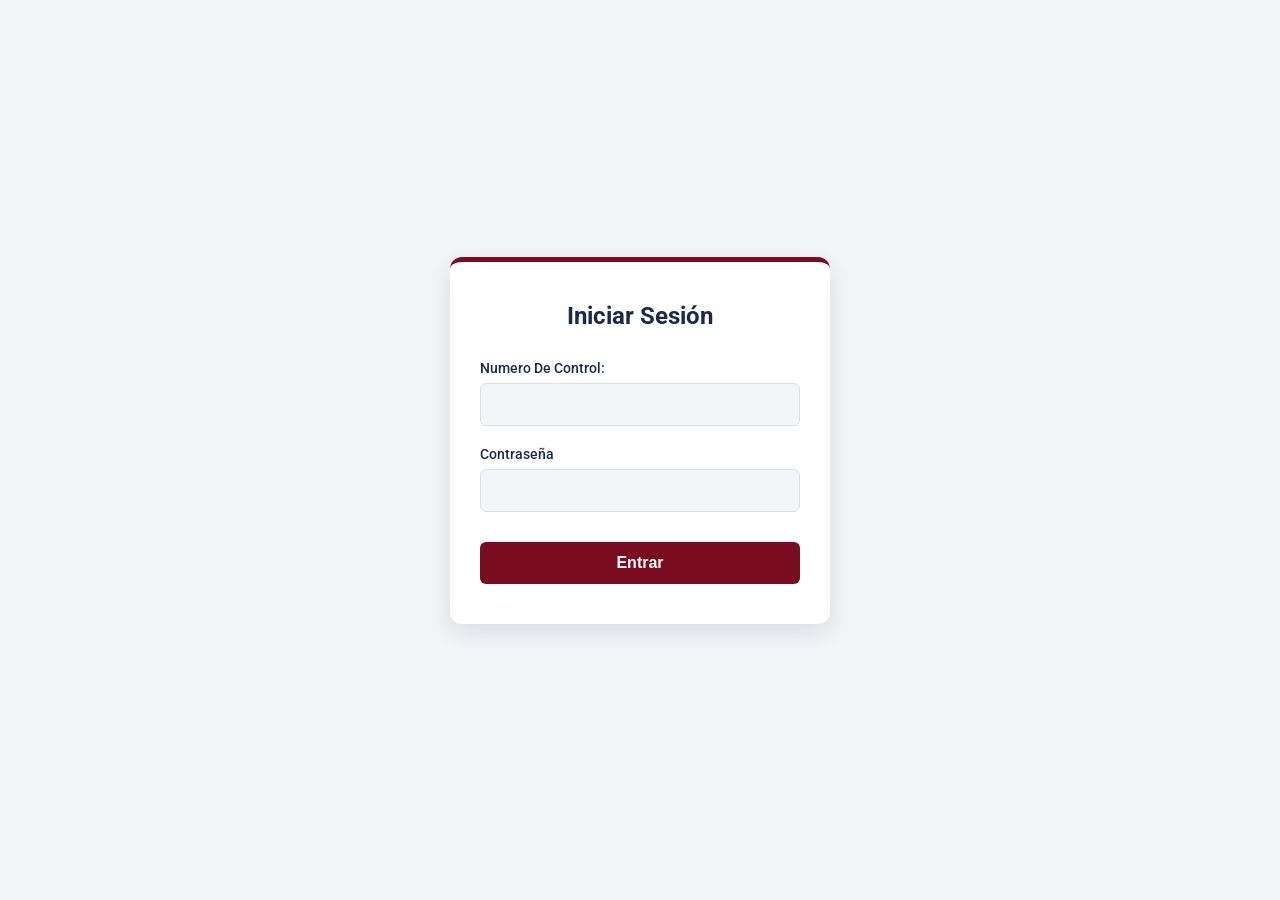
<file: estudiantes/index.html>
<!DOCTYPE html>
<html lang="en">
<head>
    <meta charset="UTF-8">
    <meta name="viewport" content="width=device-width, initial-scale=1.0">
    <link rel="stylesheet" href="style.css">
    <title>Alumnos | cetis39</title>
</head>
<body>
    <form id="login">
      <div>
        <label>Numero de control: </label>
        <input type="text" id="num_control" required>
      </div>  
      <div>
        <label>contraseña</label>
        <input type="password" id="password" required>
      </div>
      <button type="submit">Entrar</button>
    </form>
    <p id="mensaje"></p>
    <script>
    document.getElementById('loginForm').addEventListener('submit', async (e) => {
      e.preventDefault();

      const num_control = document.getElementById('num_control').value.trim();
      const password = document.getElementById('password').value;
      const mensaje = document.getElementById('mensaje');

      try {
        const res = await fetch('/login', {
          method: 'POST',
          headers: { 'Content-Type': 'application/json' },
          body: JSON.stringify({ num_control, password })
        });

        const data = await res.json();

        if (!res.ok) {
          mensaje.style.color = 'red';
          mensaje.textContent = data.error || 'Error al iniciar sesión';
          return;
        }

        // Login correcto
        mensaje.style.color = 'green';
        mensaje.textContent = `Bienvenido, ${data.estudiante.nombre}`;
        
        // Redirigir después de un momento
        setTimeout(() => {
          window.location.href = '/dashboard'; // o la página que quieras
        }, 1000);

      } catch (err) {
        mensaje.style.color = 'red';
        mensaje.textContent = 'Error de conexión';
      }
    });
  </script>
</body>
</html>
</file>
<file: estudiantes/style.css>
/* Importar tipografía moderna */
@import url('https://fonts.googleapis.com/css2?family=Roboto:wght@400;500;700&display=swap');

/* Variables con tu paleta de colores */
:root {
    --guinda: #7A0C22;
    --azul-marino: #1B2A4A;
    --gris-carbon: #333333;
    --gris-medio: #7D7D7D;
    --blanco-roto: #F4F5F7;
    --dorado-ocre: #C4A47C;
    --gris-claro: #E0E0E0;
    --blanco: #FFFFFF;
}

/* Reset básico y configuración del cuerpo */
* {
    box-sizing: border-box;
    margin: 0;
    padding: 0;
}

body {
    font-family: 'Roboto', sans-serif;
    background-color: var(--blanco-roto);
    color: var(--gris-carbon);
    display: flex;
    flex-direction: column;
    justify-content: center;
    align-items: center;
    min-height: 100vh;
    padding: 20px;
}

/* Tarjeta del formulario */
#login {
    background-color: var(--blanco);
    padding: 40px 30px;
    border-radius: 12px;
    box-shadow: 0 8px 24px rgba(27, 42, 74, 0.12); /* Sombra usando Azul Marino suave */
    border-top: 5px solid var(--guinda); /* Detalle superior elegante */
    width: 100%;
    max-width: 380px;
    display: flex;
    flex-direction: column;
    gap: 20px;
}

/* Título opcional si decides agregarlo dentro o antes del form */
#login::before {
    content: "Iniciar Sesión";
    display: block;
    font-size: 1.5rem;
    font-weight: 700;
    color: var(--azul-marino);
    text-align: center;
    margin-bottom: 10px;
}

/* Contenedores de los campos */
#login div {
    display: flex;
    flex-direction: column;
    gap: 6px;
}

/* Etiquetas */
#login label {
    font-size: 0.9rem;
    font-weight: 500;
    color: var(--azul-marino);
    text-transform: capitalize;
}

/* Campos de entrada (Inputs) */
#login input[type="text"],
#login input[type="password"] {
    width: 100%;
    padding: 12px 14px;
    font-size: 0.95rem;
    color: var(--gris-carbon);
    background-color: var(--blanco-roto);
    border: 1.5px solid var(--gris-claro);
    border-radius: 6px;
    outline: none;
    transition: all 0.3s ease;
}

/* Efecto al seleccionar un input (Focus) */
#login input:focus {
    border-color: var(--guinda);
    background-color: var(--blanco);
    box-shadow: 0 0 0 3px rgba(122, 12, 34, 0.15);
}

/* Botón de envío */
#login button[type="submit"] {
    margin-top: 10px;
    padding: 12px;
    background-color: var(--guinda);
    color: var(--blanco);
    font-size: 1rem;
    font-weight: 600;
    border: none;
    border-radius: 6px;
    cursor: pointer;
    transition: background-color 0.3s ease, transform 0.1s ease;
}

#login button[type="submit"]:hover {
    background-color: #5d091a; /* Guinda un poco más oscuro */
    border-bottom: 2px solid var(--dorado-ocre); /* Toque dorado */
}

#login button[type="submit"]:active {
    transform: scale(0.98);
}

/* Mensaje de respuesta (Éxito / Error) */
#mensaje {
    margin-top: 20px;
    font-size: 0.9rem;
    font-weight: 500;
    text-align: center;
    max-width: 380px;
    color: var(--gris-medio);
}
</file>
